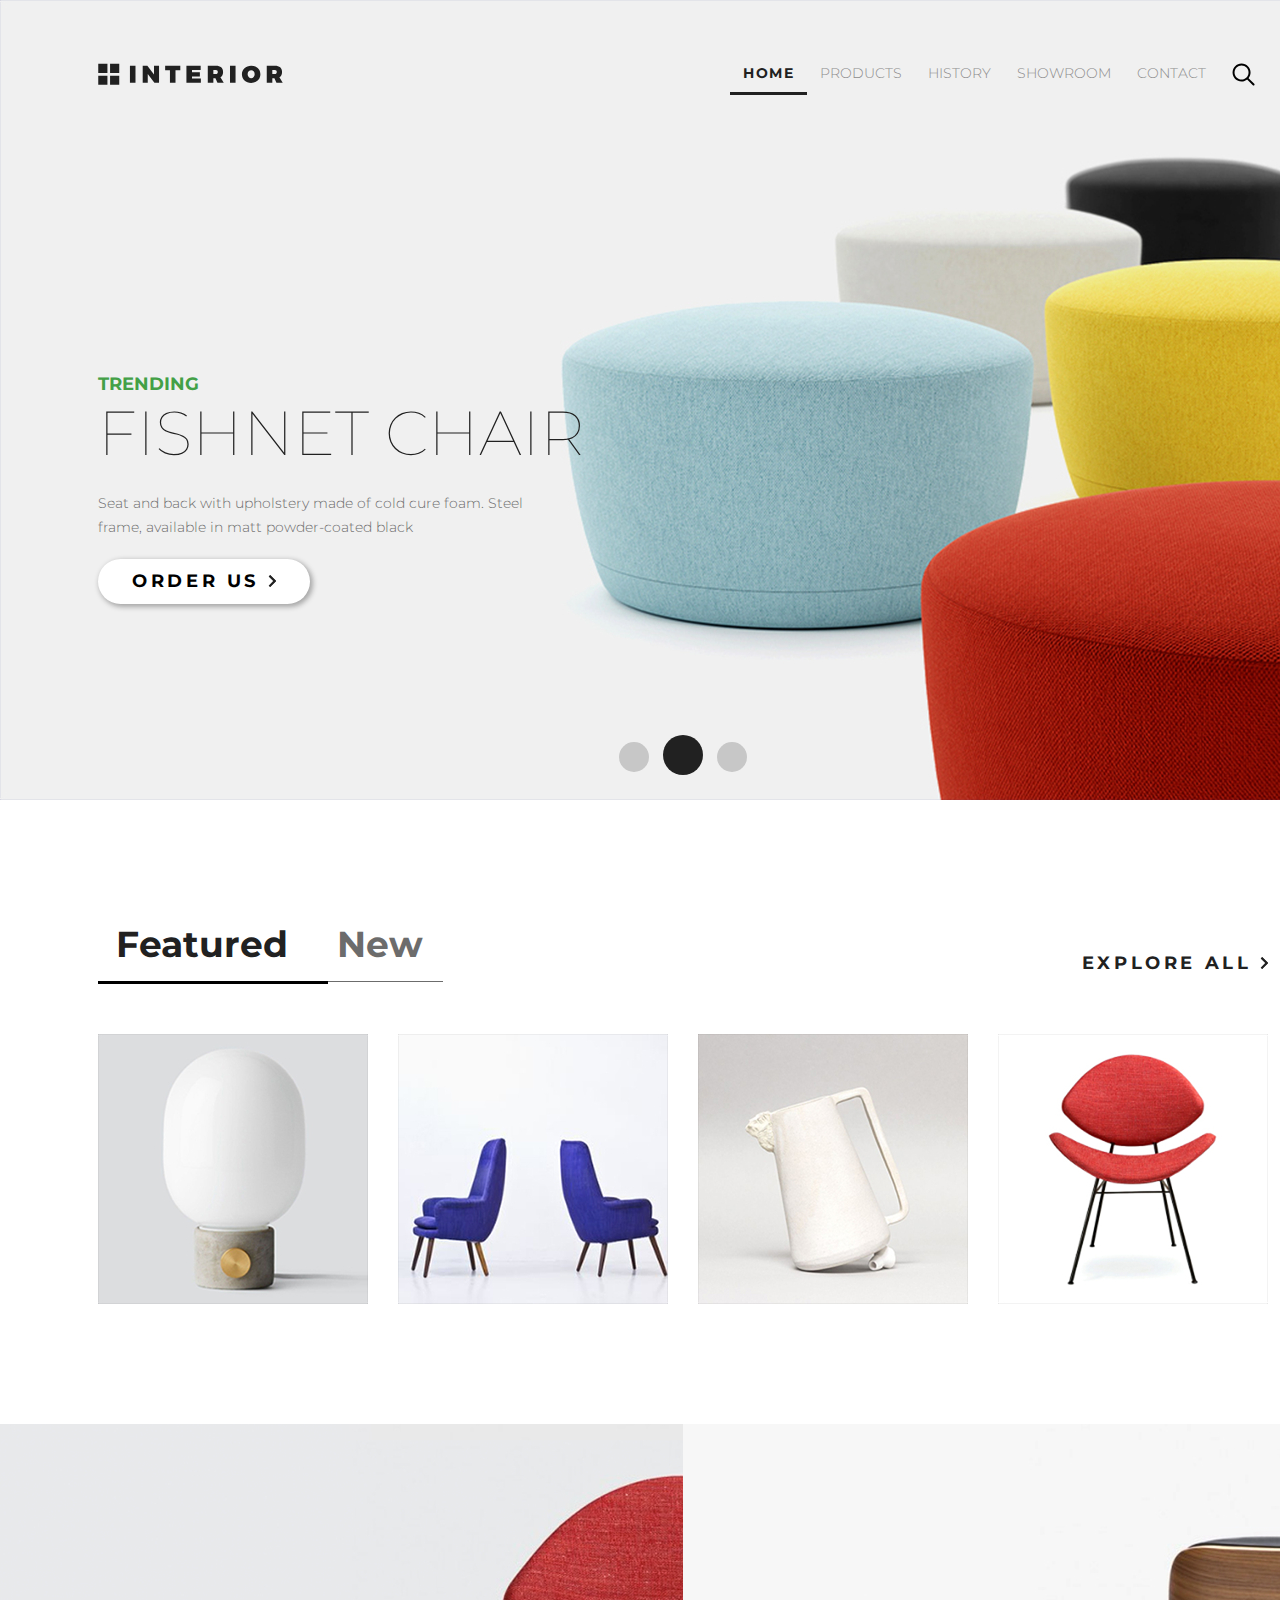
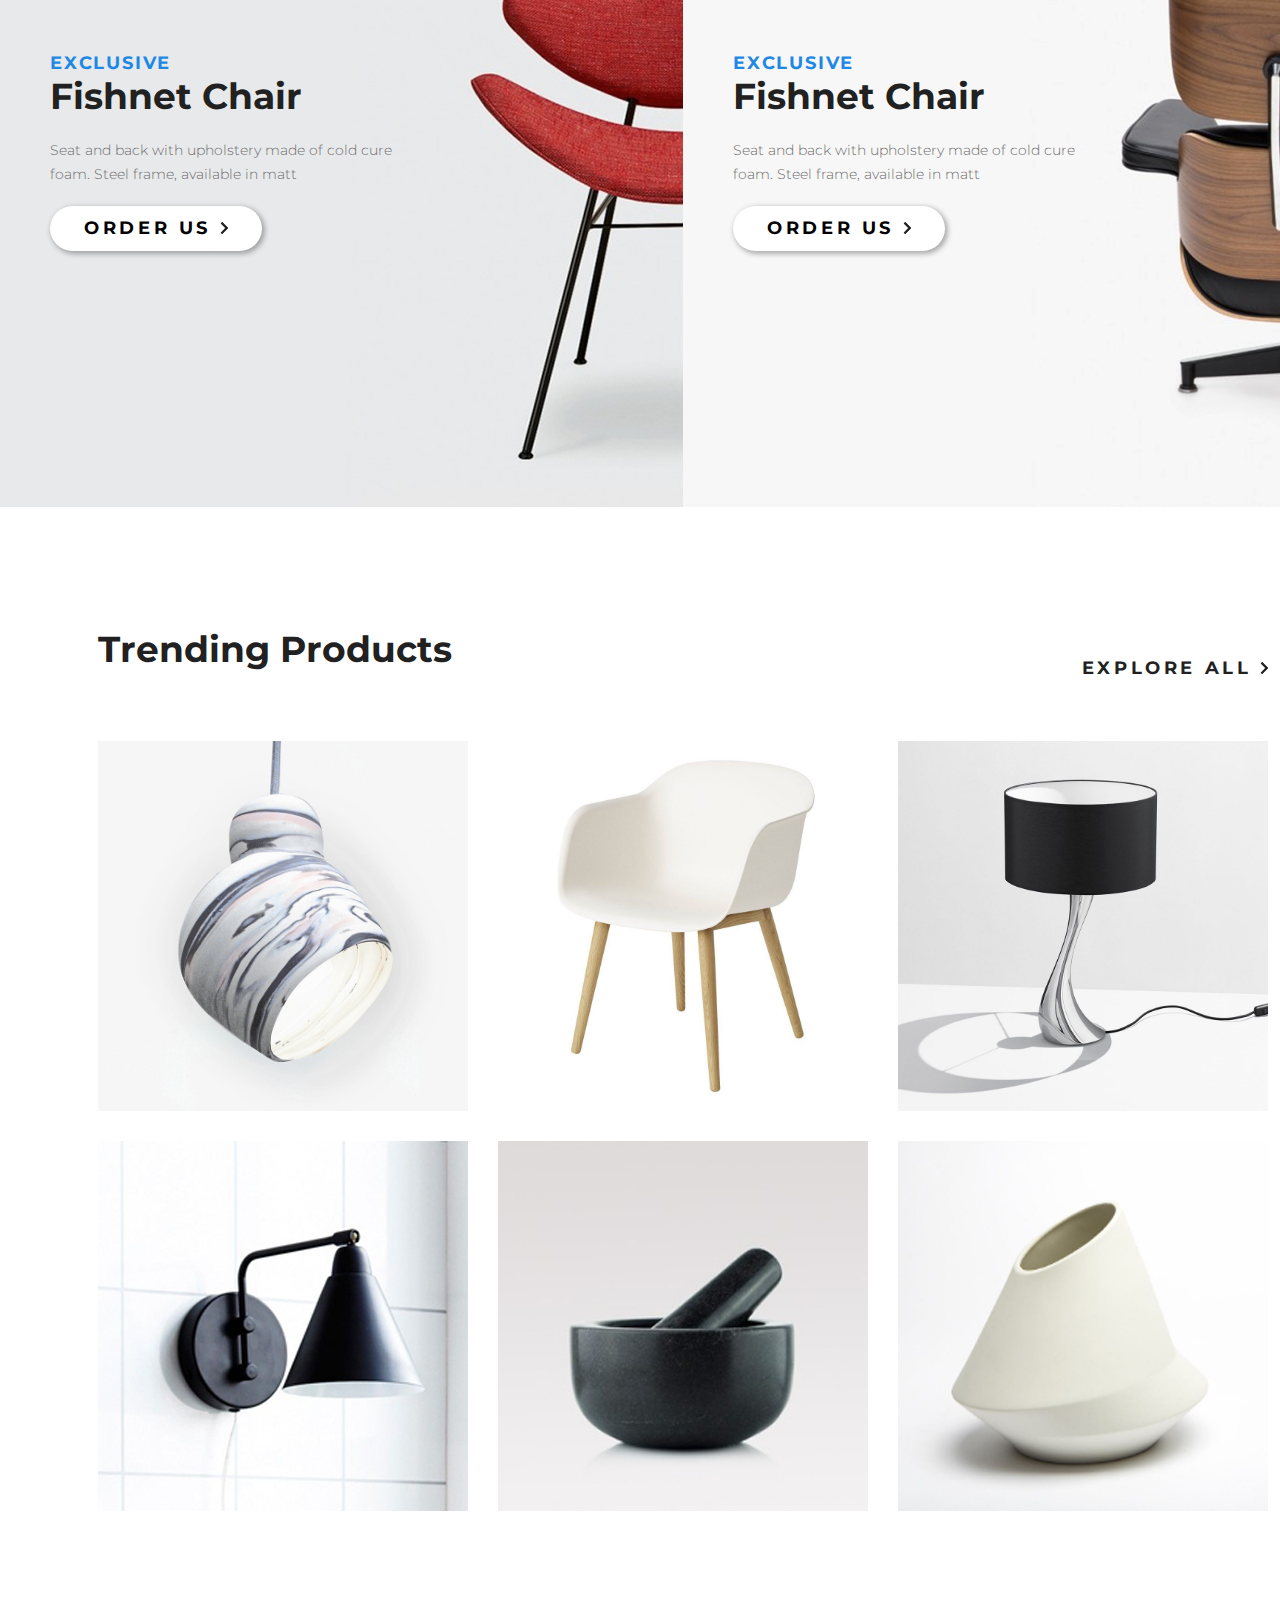
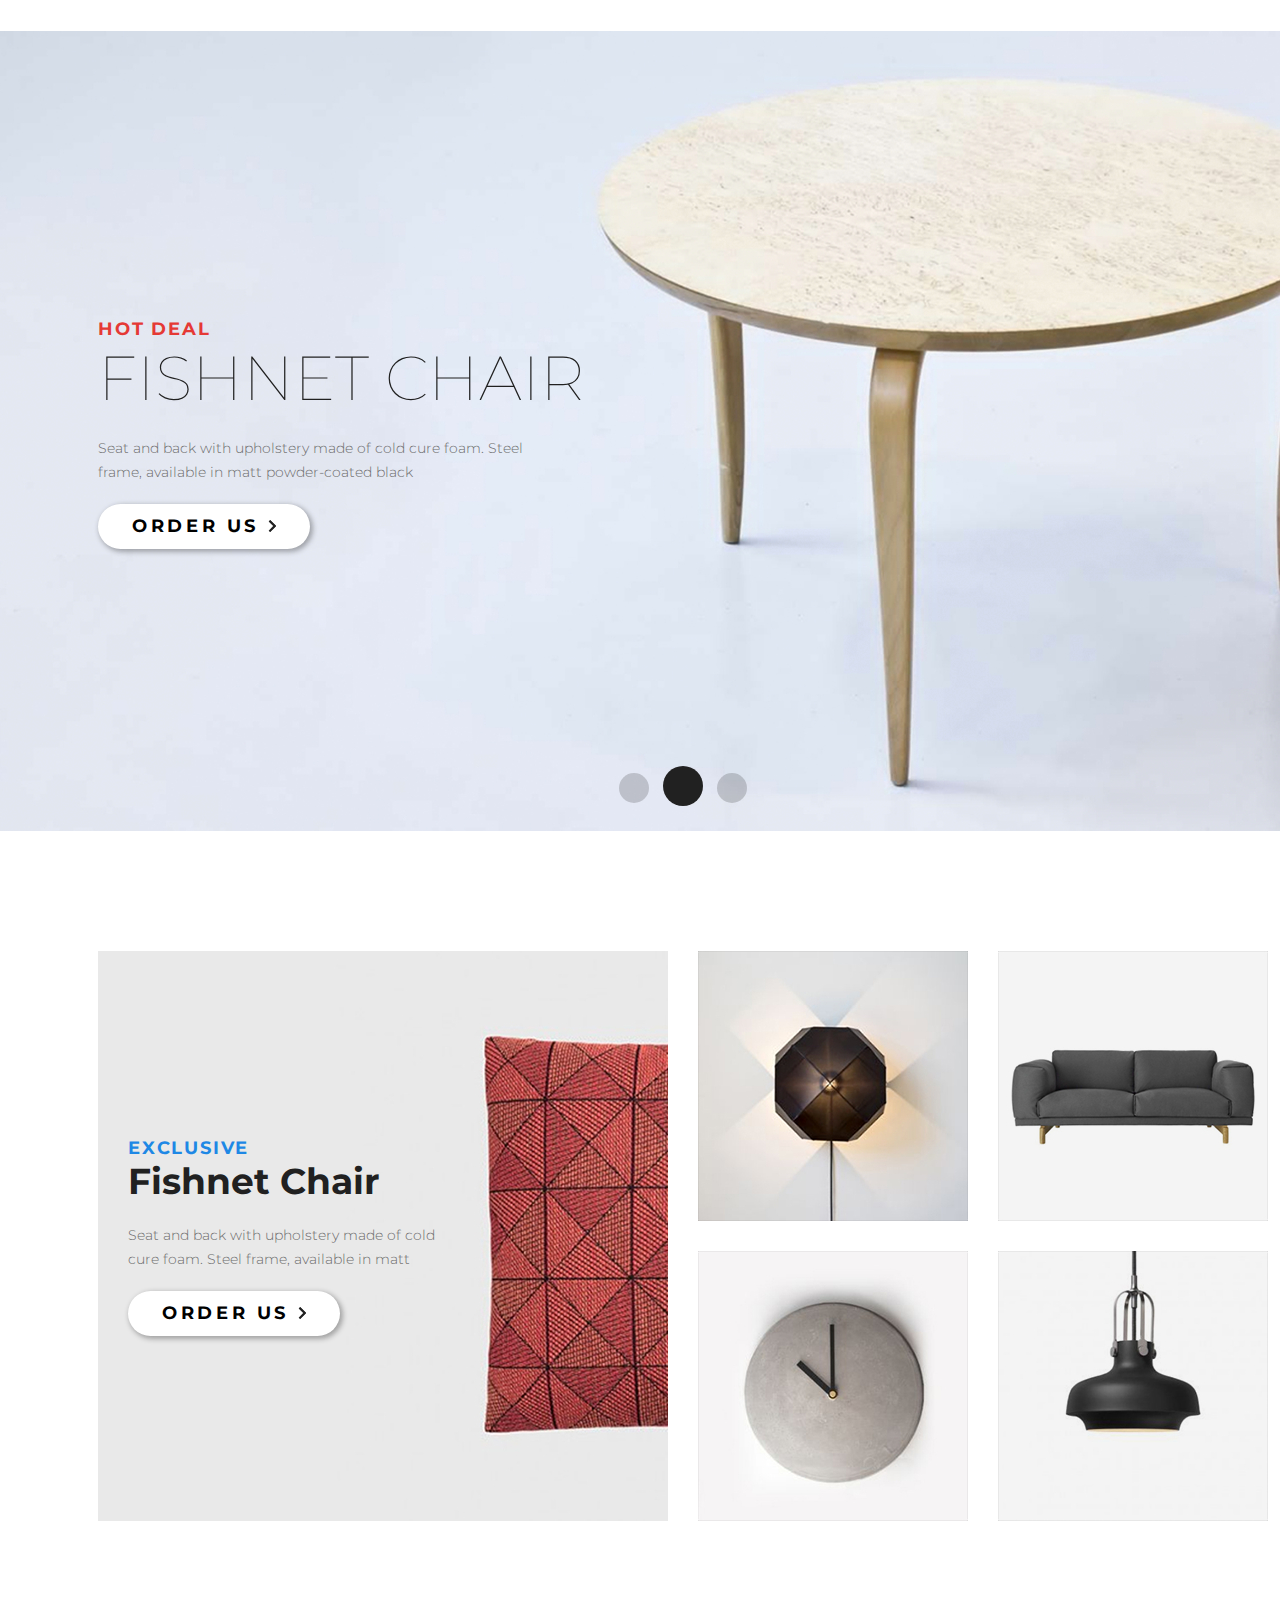
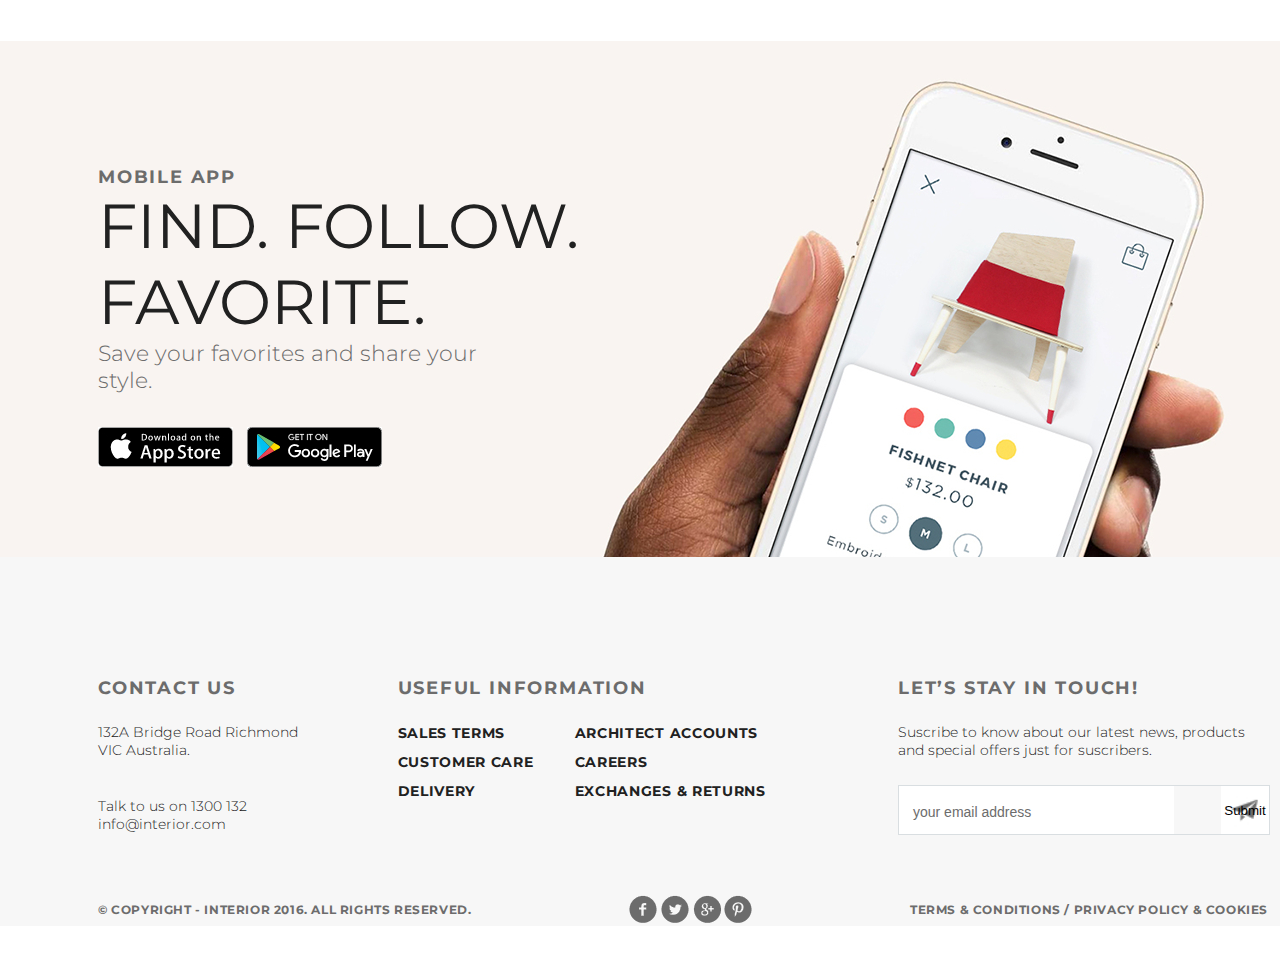
<file: index.html>
<!DOCTYPE html>
<html lang="en">

<head>
    <meta charset="UTF-8">
    <title>Interior-Home-Page</title>
    <link rel="stylesheet" href="css/style.css">
    <link href="https://fonts.googleapis.com/css?family=Montserrat:100,300,400,700&display=swap" rel="stylesheet">
</head>

<body>
    <div class="container">
        <div class="slider paddingsite">
            <div class="header clearfix"><a href="#"><img src="img/logo.svg" alt="logo"></a>
                <ul class="menu clearfix">
                    <li class="menu-list"><a href="index.html" class="menu-link menu-link-active">HOME</a></li>
                    <li class="menu-list"><a href="products.html" class="menu-link">PRODUCTS</a></li>
                    <li class="menu-list"><a href="#" class="menu-link">HISTORY</a></li>
                    <li class="menu-list"><a href="#" class="menu-link">SHOWROOM</a></li>
                    <li class="menu-list"><a href="contact.html" class="menu-link">CONTACT</a></li>
                    <li class="menu-list"><a href="#" class="menu-link"><img src="img/search.svg" alt=""></a></li>

                </ul>
            </div>
            <div class="slider-text">
                <p class="slider-trending">TRENDING</p>
                <h2 class="slider-h2">Fishnet chair</h2>
                <p class="slider-content">Seat and back with upholstery made of cold cure foam. Steel frame, available
                    in matt powder-coated black
                </p>
                <a href="#" class="button">Order Us <img src="img/arrow.svg" alt=""></a>
            </div>
            <div class="pagination">
                <a href="#" class="circle"></a>
                <a href="#" class="circle circle-active"></a>
                <a href="#" class="circle"></a>
            </div>
        </div>
        <div class="featured-new">
            <div class="featured-new-header paddingsite">
                <div class=".featured-new-menu">
                    <div class="featured-new-menu-list featured-new-menu-link-active">
                        <a href="#" class="featured-new-menu-link-active">Featured</a></div>
                    <div class="featured-new-menu-list">
                        <a href="" class="featured-new-menu-link">New</a></div>
                </div>
                <div class="explore-all">
                    <a href="" class="explore-all-link">explore all <img src="img/arrow.svg" alt=""> </a>
                </div>
            </div>
            <div class="featured-new-selection paddingsite">
                <div class="featured-new-selection-item">
                    <div class="visib" style="background-image: url(img/product-1.jpg);">
                    </div>
                    <div class="invis">
                        <a href=""><img src="img/arrow.svg" alt="" class="displayed"></a>
                        <br>
                        <p class="p1">Fishnet Chair</p>
                        <br>
                        <p class="p2">Seat and back with upholstery made of cold cure foam</p>
                    </div>
                </div>
                <div class="featured-new-selection-item">
                    <div class="visib" style="background-image: url(img/product-2.jpg);">
                    </div>
                    <div class="invis">
                        <a href=""><img src="img/arrow.svg" alt="" class="displayed"></a>
                        <br>
                        <p class="p1">Fishnet Chair</p>
                        <br>
                        <p class="p2">Seat and back with upholstery made of cold cure foam</p>
                    </div>
                </div>
                <div class="featured-new-selection-item">
                    <div class="visib" style="background-image: url(img/product-3.jpg);">
                    </div>
                    <div class="invis">
                        <a href=""><img src="img/arrow.svg" alt="" class="displayed"></a>
                        <br>
                        <p class="p1">Fishnet Chair</p>
                        <br>
                        <p class="p2">Seat and back with upholstery made of cold cure foam</p>
                    </div>
                </div>
                <div class="featured-new-selection-item">
                    <div class="visib" style="background-image: url(img/product-4.jpg);">
                    </div>
                    <div class="invis">
                        <a href=""><img src="img/arrow.svg" alt="" class="displayed"></a>
                        <br>
                        <p class="p1">Fishnet Chair</p>
                        <br>
                        <p class="p2">Seat and back with upholstery made of cold cure foam</p>
                    </div>
                </div>
            </div>
            <div class="featured-new-exclusive">
                <div class="exclusive" style="background-image: url(img/promo-img1.jpg);">
                    <div class="exclusive-text">
                        <div class="exclusive-trending">exclusive</div>
                        <div class="exclusive-h2">Fishnet Chair</div>
                        <div class="exclusive-content">Seat and back with upholstery made of cold cure foam. Steel
                            frame, available in matt</div>
                        <a href="#" class="button">Order Us <img src="img/arrow.svg" alt=""></a>
                    </div>
                </div>
                <div class="exclusive" style="background-image: url(img/promo-img.jpg);">
                    <div class="exclusive-text">
                        <div class="exclusive-trending">exclusive</div>
                        <div class="exclusive-h2">Fishnet Chair</div>
                        <div class="exclusive-content">Seat and back with upholstery made of cold cure foam. Steel
                            frame, available in matt</div>
                        <a href="#" class="button">Order Us <img src="img/arrow.svg" alt=""></a>
                    </div>
                </div>
            </div>
        </div>
        <div class="trending-products paddingsite">
            <div class="trending-products-header">
                <p>Trending Products</p>
                <div class="explore-all">
                    <a href="" class="explore-all-link">explore all <img src="img/arrow.svg" alt=""> </a>
                </div>
            </div>
            <div class="trending-products-list">
                <a href="#"><img src="img/product-11.jpg" alt=""></a>
                <a href="#"><img src="img/product-21.jpg" alt=""></a>
                <a href="#"><img src="img/product-31.jpg" alt=""></a>
                <a href="#"><img src="img/product-41.jpg" alt=""></a>
                <a href="#"><img src="img/product-51.jpg" alt=""></a>
                <a href="#"><img src="img/product-61.jpg" alt=""></a>
            </div>
        </div>
        <div class="hot-deal-slider paddingsite">
            <div class="hot-deal-slider-text">
                <div class="hot-deal-slider-trending">Hot deal</div>
                <div class="slider-h2">Fishnet Chair</div>
                <div class="slider-content">Seat and back with upholstery made of cold cure foam. Steel frame, available
                    in
                    matt powder-coated black</div>
                <a href="#" class="button">Order Us <img src="img/arrow.svg" alt=""></a>
            </div>
            <div class="pagination">
                <a href="#" class="circle"></a>
                <a href="#" class="circle circle-active"></a>
                <a href="#" class="circle"></a>
            </div>
        </div>
        <div class="exclusive-grid paddingsite">
            <div class="exclusive-grid-item1" style="background-image: url(img/product-1-lg.jpg);">
                <div class="exclusive-grid-text">
                    <div class="exclusive-trending">exclusive</div>
                    <div class="exclusive-h2">Fishnet Chair</div>
                    <div class="exclusive-grid-content">Seat and back with upholstery made of cold cure foam. Steel
                        frame, available in matt</div>
                    <a href="#" class="button">Order Us <img src="img/arrow.svg" alt=""></a>
                </div>
            </div>
            <div class="" style="background-image: url(img/product-2-sm.jpg);"></div>
            <div class="" style="background-image: url(img/product-3-sm.jpg);"></div>
            <div class="" style="background-image: url(img/product-4-sm.jpg);"></div>
            <div class="" style="background-image: url(img/product-5-sm.jpg);"></div>
        </div>
        <div class="mobile-app">
            <div class="mobile-app-text">
                <div class="mobile-app-mobile-app">mobile app</div>
                <div class="mobile-app-h2">Find. Follow. Favorite.</div>
                <div class="mobile-app-content">Save your favorites and share your style.</div>
                <a href="https://www.apple.com/ru/ios/app-store/"><img src="img/app-store.jpg" alt=""></a>
                <a href="https://play.google.com/store"><img src="img/google-play.jpg" alt=""></a>
            </div>
        </div>
        <div class="footer paddingsite">
            <div class="footer-up">
                <div class="contact-us">
                    <h2>Contact Us</h2>
                    <p>132A Bridge Road Richmond VIC
                        Australia.</p>
                    <br><br>
                    <p>Talk to us on 1300 132
                        info@interior.com</p>
                </div>
                <div class="usefull-information">
                    <h2>Useful Information</h2>
                    <div class="usefull-information-menu">
                        <div class="usefull-information-menu-left">
                            <a href="">Sales terms</a>
                            <a href="">Customer care</a>
                            <a href="">Delivery</a>
                        </div>
                        <div class="usefull-information-menu-right">
                            <a href="">Architect accounts</a>
                            <a href="">Careers</a>
                            <a href="">Exchanges & returns</a>
                        </div>
                    </div>
                </div>
                <div class="lets-stay-in-touch">
                    <h2>Let’s Stay in Touch!</h2>
                    <p>Suscribe to know about our latest news, products and special offers just for suscribers.</p>
                    <form action="#">
                        <div class="email">
                            <input type="email" placeholder="your email address">
                            <input type="submit" style="background-image: url(img/fly.jpg);">
                        </div>
                    </form>
                </div>
            </div>
            <div class="footer-down">
                <div class="copyright">© Copyright - INTERIOR 2016. All Rights Reserved.</div>
                <div class="social">
                    <a href=""><img src="img/fb.png" alt=""></a>
                    <a href=""><img src="img/tw.png" alt=""></a>
                    <a href=""><img src="img/g+.png" alt=""></a>
                    <a href=""><img src="img/pin.png" alt=""></a>
                </div>
                <div class="policy">Terms & Conditions / Privacy policy & Cookies</div>
            </div>
        </div>
    </div>
</body>

</html>
</file>
<file: css/style.css>
* {
    margin: 0;
    padding: 0;
}

body {
    font-family: 'Montserrat', sans-serif;
}

.paddingsite {
    padding-left: 98px;
    padding-right: 98px;
}

.clearfix:after {
    content: "";
    display: table;
    clear: both;
}

.container {
    width: 1366px;
    margin: 0 auto;
}

.slider {
    height: 800px;
    background-image: url(../img/slider-img.jpg);
    position: relative;
}

.menu-list {
    float: left;
    list-style-type: none;
}

.menu-link {
    color: #8c8c8c;
    font-size: 14px;
    font-weight: 300;
    text-transform: uppercase;
    text-decoration: none;
    padding: 10px 13px;
}

.menu-link:hover {
    color: #212121;
    font-weight: 700;
}

.menu-link-active {
    color: #212121;
    font-weight: 700;
    letter-spacing: 1.4px;
    border-bottom: 3px solid #212121;
}

.slider-trending {
    color: #43a047;
    font-size: 18px;
    font-weight: 700;
    text-transform: uppercase;
}

.slider-h2 {
    color: #212121;
    font-size: 62px;
    font-weight: 100;
    text-transform: uppercase;
}

.slider-content {
    width: 458px;
    color: #6c6c6c;
    font-size: 14px;
    font-weight: 300;
    margin-top: 20px;
    margin-bottom: 20px;
    line-height: 24px;
}

.button {
    color: black;
    height: 45px;
    width: 212px;
    letter-spacing: 3.6px;
    font-size: 18px;
    font-weight: 700;
    text-transform: uppercase;
    box-shadow: 2px 2px 5px 1px rgba(33, 33, 33, 0.35);
    border-radius: 23px;
    background-color: #ffffff;
    line-height: 45px;
    text-align: center;
    display: inline-block;
    text-decoration: none;
}

.button:hover {
    box-shadow: -2px -2px 5px 1px rgba(33, 33, 33, 0.35);
}

.button:active {
    box-shadow: none;
}

.circle {
    width: 30px;
    height: 30px;
    border-radius: 50%;
    display: inline-block;
    background-color: #212121;
    opacity: 0.2;
    margin: 5px;
}

.circle:hover {
    opacity: 1;
}

.circle-active {
    width: 40px;
    height: 40px;
    display: inline-block;
    background-color: #212121;
    opacity: 1;
    margin-bottom: 2.5px;
}

.menu {
    float: right;
}

.header {
    padding-top: 63px;
}

.slider-text {
    margin-top: 283px;
}

.pagination {
    position: absolute;
    width: 1170px;
    bottom: 19px;
    text-align: center;
}

.featured-new-header {
    height: 50px;
    margin-top: 122px;
}

.featured-new-selection {
    height: 270px;
    width: 1170px;
    padding-top: 50px;
    display: flex;
    flex-direction: row;
    justify-content: space-between;
    align-content: center;
}

.featured-new-exclusive {
    margin-top: 120px;
    height: 683px;
    display: flex;
}

.featured-new-menu-list {
    float: left;
    list-style-type: none;
}

.featured-new-menu-link {
    color: #6c6c6c;
    font-size: 36px;
    font-weight: 700;
    text-decoration: none;
    font-style: bold;
    padding-left: 9px;
    padding-right: 20px;
    padding-bottom: 15px;
    border-bottom: 1px solid #6c6c6c;
}

.featured-new-menu-link:hover {
    border-bottom: 3px solid black;
}

.featured-new-menu-link-active {
    color: #212121;
    font-size: 36px;
    font-weight: 700;
    text-decoration: none;
    font-style: bold;
    padding-left: 9px;
    padding-right: 20px;
    padding-bottom: 15px;
    border-bottom: 3px solid black;
}


.featured-new-menu {
    float: left;
}

.explore-all {
    float: right;
    margin-top: 30px;

}

.explore-all-link {
    color: #212121;
    font-size: 18px;
    font-weight: 700;
    text-transform: uppercase;
    letter-spacing: 3.6px;
    text-decoration: none;
}

.featured-new-selection-item {
    width: 270px;
    height: 270px;
    position: relative;
    display: inline-block;
}

.featured-new-selection-item:hover .invis {
    opacity: 100%;
}

.invis {
    position: absolute;
    width: 270px;
    height: 270px;
    opacity: 00%;
    background-image: url(../img/back.svg);
    transition: all 1s;
}

.visib {
    position: absolute;
    width: 270px;
    height: 270px;
    opacity: 100%;
    transition: all 1s;
}

.p1 {
    text-align: center;
    color: #212121;
    font-size: 22px;
    font-weight: 700;
    margin-left: auto;
    margin-right: auto;
}

.p2 {
    text-align: center;
    margin-left: auto;
    margin-right: auto;
    width: 206px;
    color: #6c6c6c;
    font-size: 14px;
    font-weight: 300;
}

.invis a {
    display: block;
    margin-top: 50px;
    margin-left: 111px;
    color: black;
    height: 48px;
    width: 48px;
    box-shadow: 0 2px 5px 1px rgba(33, 33, 33, 0.35);
    border-radius: 50%;
    background-color: #ffffff;
    display: inline-block;
    text-decoration: none;
}

.displayed {
    display: block;
    margin-top: 35%;
    margin-left: auto;
    margin-right: auto;
}

.exclusive {
    height: 683px;
    width: 683px;
}

.exclusive-trending {
    color: #1e88e5;
    font-size: 18px;
    font-weight: 700;
    text-transform: uppercase;
    letter-spacing: 1.8px;
}

.exclusive-h2 {
    color: #212121;
    font-size: 36px;
    font-weight: 700;
}

.exclusive-content {
    width: 374px;
    color: #6c6c6c;
    font-size: 14px;
    font-weight: 300;
    margin-top: 20px;
    margin-bottom: 20px;
    line-height: 24px;
}

.exclusive-text {
    margin-top: 228px;
    margin-left: 50px;
}


.trending-products-header {
    height: 50px;
    margin-top: 120px;
}

.trending-products-header p {
    float: left;
    color: #212121;
    font-size: 36px;
    font-weight: 700;
}

.trending-products-list {
    margin-top: 64px;
    display: grid;
    height: 770px;
    width: 1170px;
    grid-template-columns: 370px 370px 370px;
    grid-template-rows: 370px 370px;
    grid-row-gap: 30px;
    grid-column-gap: 30px;
}

.trending-products-item {}

.hot-deal-slider {
    margin-top: 120px;
    height: 800px;
    background-image: url(../img/slider.jpg);
    position: relative;
}

.hot-deal-slider-text {
    padding-top: 287px;
}

.hot-deal-slider-trending {
    color: #e53935;
    font-size: 18px;
    font-weight: 700;
    text-transform: uppercase;
    letter-spacing: 1.8px;
}

.exclusive-grid {
    margin-top: 120px;
    display: grid;
    height: 570px;
    width: 1170px;
    grid-template-columns: 270px 270px 270px 270px;
    grid-template-rows: 270px 270px;
    grid-row-gap: 30px;
    grid-column-gap: 30px;
}

.exclusive-grid-item1 {
    grid-column-start: 1;
    grid-column-end: 3;
    grid-row-start: 1;
    grid-row-end: 3;
}

.exclusive-grid-text{
    margin-top: 186px;
    margin-left: 30px;
}
.exclusive-grid-content {
    width: 332px;
    color: #6c6c6c;
    font-size: 14px;
    font-weight: 300;
    margin-top: 20px;
    margin-bottom: 20px;
    line-height: 24px;
}

.mobile-app {
    margin-top: 120px;
    width: 1366px;
    height: 516px;
    background-image: url(../img/back-img.jpg);
}

.mobile-app-text {
    padding-top: 125px;
    padding-left: 98px;
    width: 500px;
}

.mobile-app-mobile-app {
    color: #6c6c6c;
    font-size: 18px;
    font-weight: 700;
    text-transform: uppercase;
    letter-spacing: 1.8px;
}

.mobile-app-h2 {
    color: #212121;
    font-size: 62px;
    font-weight: 400;
    text-transform: uppercase;
}

.mobile-app-content {
    margin-bottom: 33px;
    width: 416px;
    color: #6c6c6c;
    font-size: 22px;
    font-weight: 300;
}

.mobile-app-text a {
    margin-right: 10px;
}

.footer {
    padding-top: 120px;
    background-color: #f7f7f7;
}

.footer-up {
    display: flex;
    justify-content: space-between;
}

.contact-us {
    width: 221px;
}

.usefull-information {
    width: 422px;
}

.lets-stay-in-touch {
    width: 370px;
}

.footer-up h2 {
    margin-bottom: 24px;
    color: #6c6c6c;
    font-size: 18px;
    font-weight: 700;
    text-transform: uppercase;
    letter-spacing: 1.8px;
}


.contact-us p {
    color: #212121;
    font-size: 14px;
    font-weight: 300;
}

.usefull-information-menu {
    display: flex;
    justify-content: space-between;
}

.usefull-information-menu a {
    display: inline-block;
    color: #212121;
    font-size: 14px;
    font-weight: 700;
    text-transform: uppercase;
    letter-spacing: 0.7px;
    text-decoration: none;
    padding-bottom: 10px;
}

.lets-stay-in-touch p {
    margin-bottom: 26px;
    color: #212121;
    font-size: 14px;
    font-weight: 300;
}

input[type="email"] {
    padding-left: 10px;
    font-size: 20px;
    height: 100%;
    border: none;
    outline: none;
}

input[type="submit"] {
    float: right;
    width: 48px;
    height: 48px;
    border: none;
    background: url(img/fly.jpg);
    background-size: 100%;
}

.email input::placeholder {
    line-height: 48px;
    padding-left: 4px;
    color: #6c6c6c;
    font-size: 14px;
    font-weight: 300;
}

.footer-down {
    display: flex;
    justify-content: space-between;
    margin-top: 60px;
    margin-bottom: 30px;
    color: #6c6c6c;
    font-size: 12px;
    font-weight: 700;
    text-transform: uppercase;
    letter-spacing: 0.6px;
}

.email {
    width: 370px;
    height: 48px;
    border: 1px solid #d9dee1;
}

.copyright, .policy {
    line-height: 2.5em;
}
</file>
